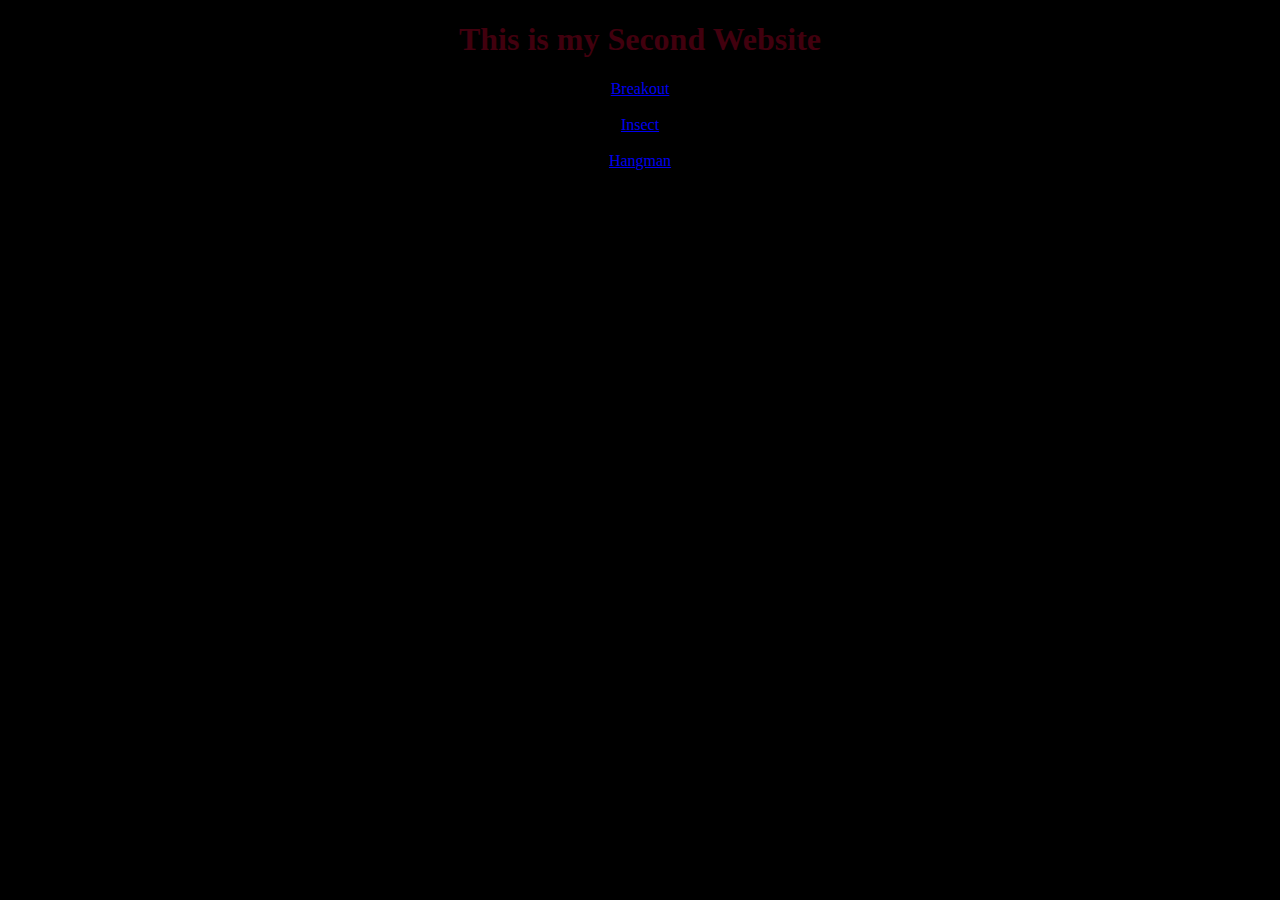
<file: index.html>
<!DOCTYPE html>
<html lang="en">
<head>
    <meta charset="UTF-8">
    <meta name="viewport" content="width=device-width, initial-scale=1.0">
    <title>Website2</title>
</head>
<link rel="stylesheet" href="css/index.css">
<body>


<div id="ds" class="ds">
    <h1>This is my Second Website</h1>
    <a href="breakout.html">Breakout</a>
    <br>
    <br>
    <a href="insect.html">Insect</a>
    <br>
    <br>
    <a href="hangman.html">Hangman</a>
</div>
</body>
<script src= "js/index.js"></script>

</html>
</file>
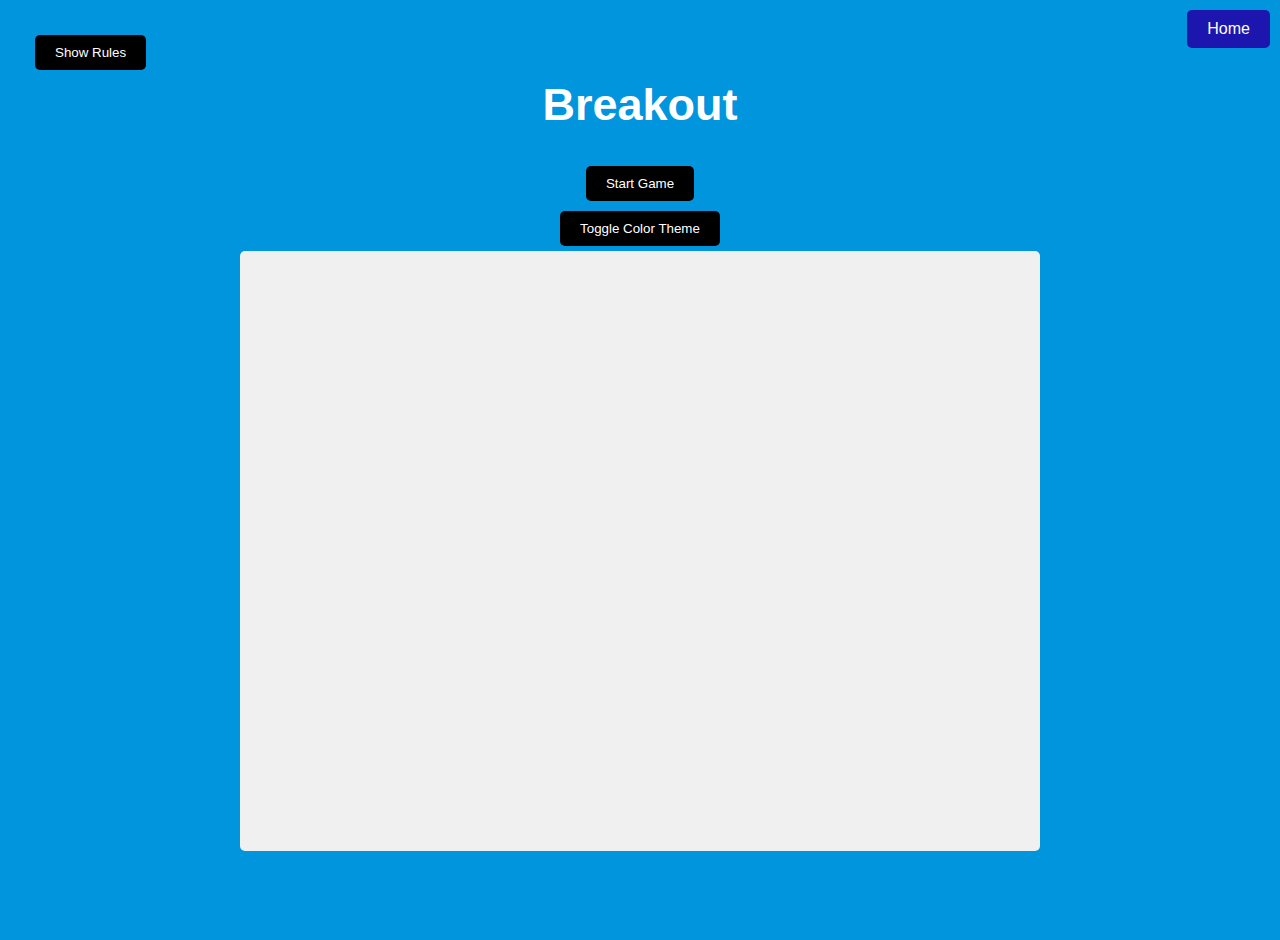
<file: breakout.html>
<!DOCTYPE html>
<html lang="en">
<head>
    <meta charset="UTF-8">
    <meta name="viewport" content="width=device-width, initial-scale=1.0">
    <title>Breakout</title>
    <link rel="stylesheet" href="css/breakout.css">
</head>
<body>
    <h1>Breakout</h1>
    <button id="rules-btn" class="btn rules-btn">Show Rules</button>
    <div id="rules" class="rules">
        <h2>How To Play:</h2>
        <p>Use your right and left arrow keys or D and A to move the paddle to bounce the ball up and break the blocks.</p>
        <p>If you miss the ball, your score and the blocks will reset.</p>
        <button id="close-btn" class="btn">Close</button>
    </div>

    <button id="start-btn" class="btn start">Start Game</button>
    <button id="color-theme-btn" class="btn">Toggle Color Theme</button>

    <canvas id="canvas" width="800" height="600"></canvas>

    <script src="js/breakout.js"></script>
</body>
<a href="index.html" class="home">Home</a>
</html>
</file>
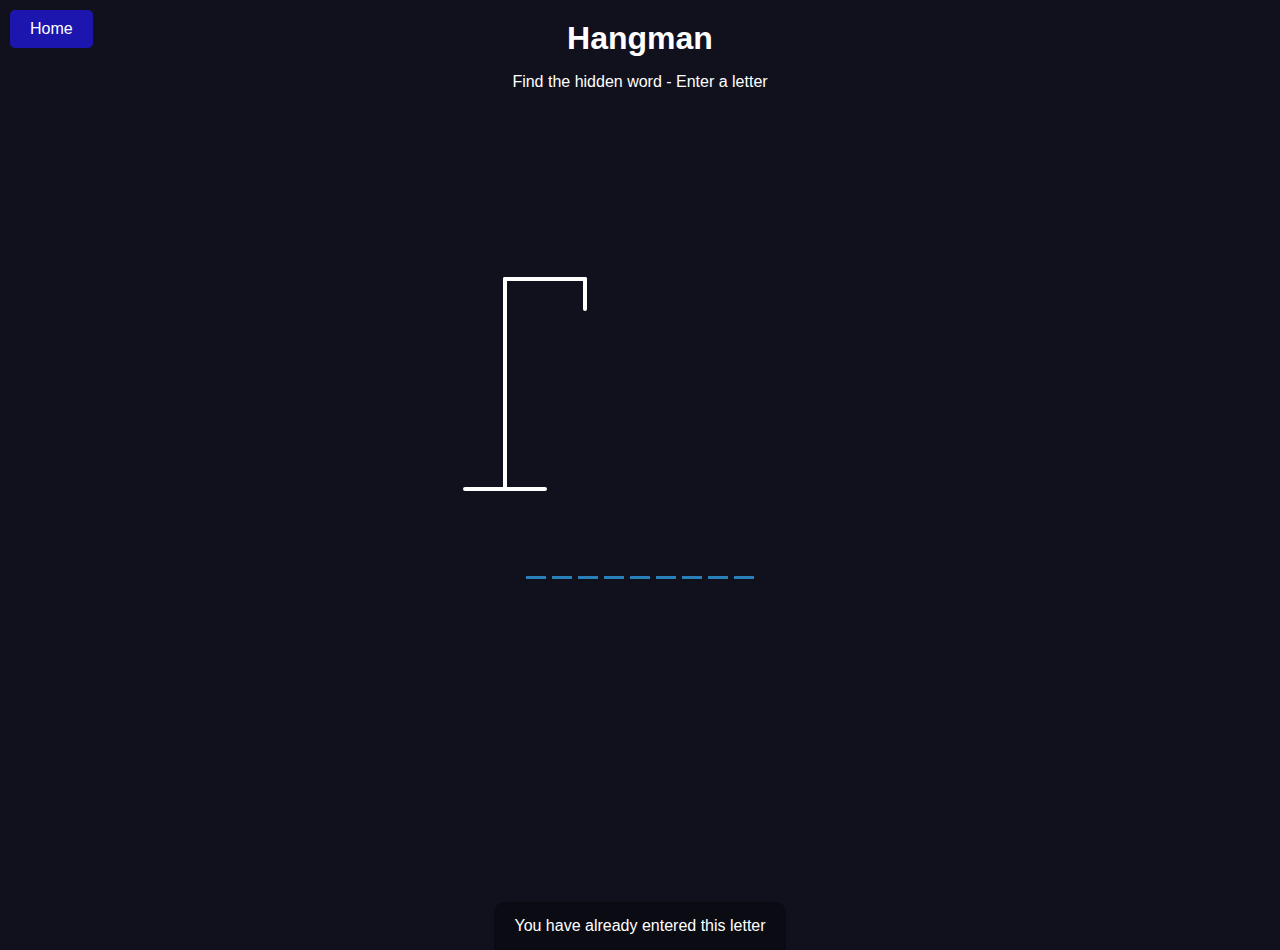
<file: hangman.html>
<!DOCTYPE html>
<html lang="en">
<head>
    <meta charset="UTF-8">
    <meta name="viewport" content="width=device-width, initial-scale=1.0">
    <title>Hangman</title>
    <link rel="stylesheet" href="css/hangman.css">
</head>
<body>
    <h1>Hangman</h1>
    <p>Find the hidden word - Enter a letter</p>
    <div class="game-container">
        <svg height="250" width="200" class="figure-container">
            <!-- rod -->
            <line x1="60" y1="20" x2="140" y2="20" />
            <line x1="140" y1="20" x2="140" y2="50" />
            <line x1="60" y1="20" x2="60" y2="230" />
            <line x1="20" y1="230" x2="100" y2="230" />

            <!-- head -->
            <circle cx="140" cy="70" r="20" class="figure-part"/>

            <!-- body -->
            <line x1="140" y1="90" x2="140" y2="150" class="figure-part"/>

           <!-- arms -->
            <line x1="140" y1="120" x2="120" y2="100" class="figure-part"/>
            <line x1="140" y1="120" x2="160" y2="100" class="figure-part"/>

           <!-- legs -->
            <line x1="140" y1="150" x2="120" y2="180" class="figure-part"/>
            <line x1="140" y1="150" x2="160" y2="180" class="figure-part"/>
        </svg>
        <div class="wrong-letters-container">
            <div id="wrong-letters">
            </div>
        </div>
        <div class="word" id="word">
        </div>
    </div>

    <!-- Container for final message -->
    <div class="popup-container" id="popup-container">
        <div class="popup">
            <h2 id="final-message">You Have Won</h2>
            <button id="play-button">Play Again</button>
        </div>
    </div>

    <!-- Notification -->
    <div class="notification-container" id="notification-container">
        <p>You have already entered this letter</p>
    </div>

</body>
<script src="js/hangman.js"></script>

<a href="index.html" class="home">Home</a>

</html>
</file>
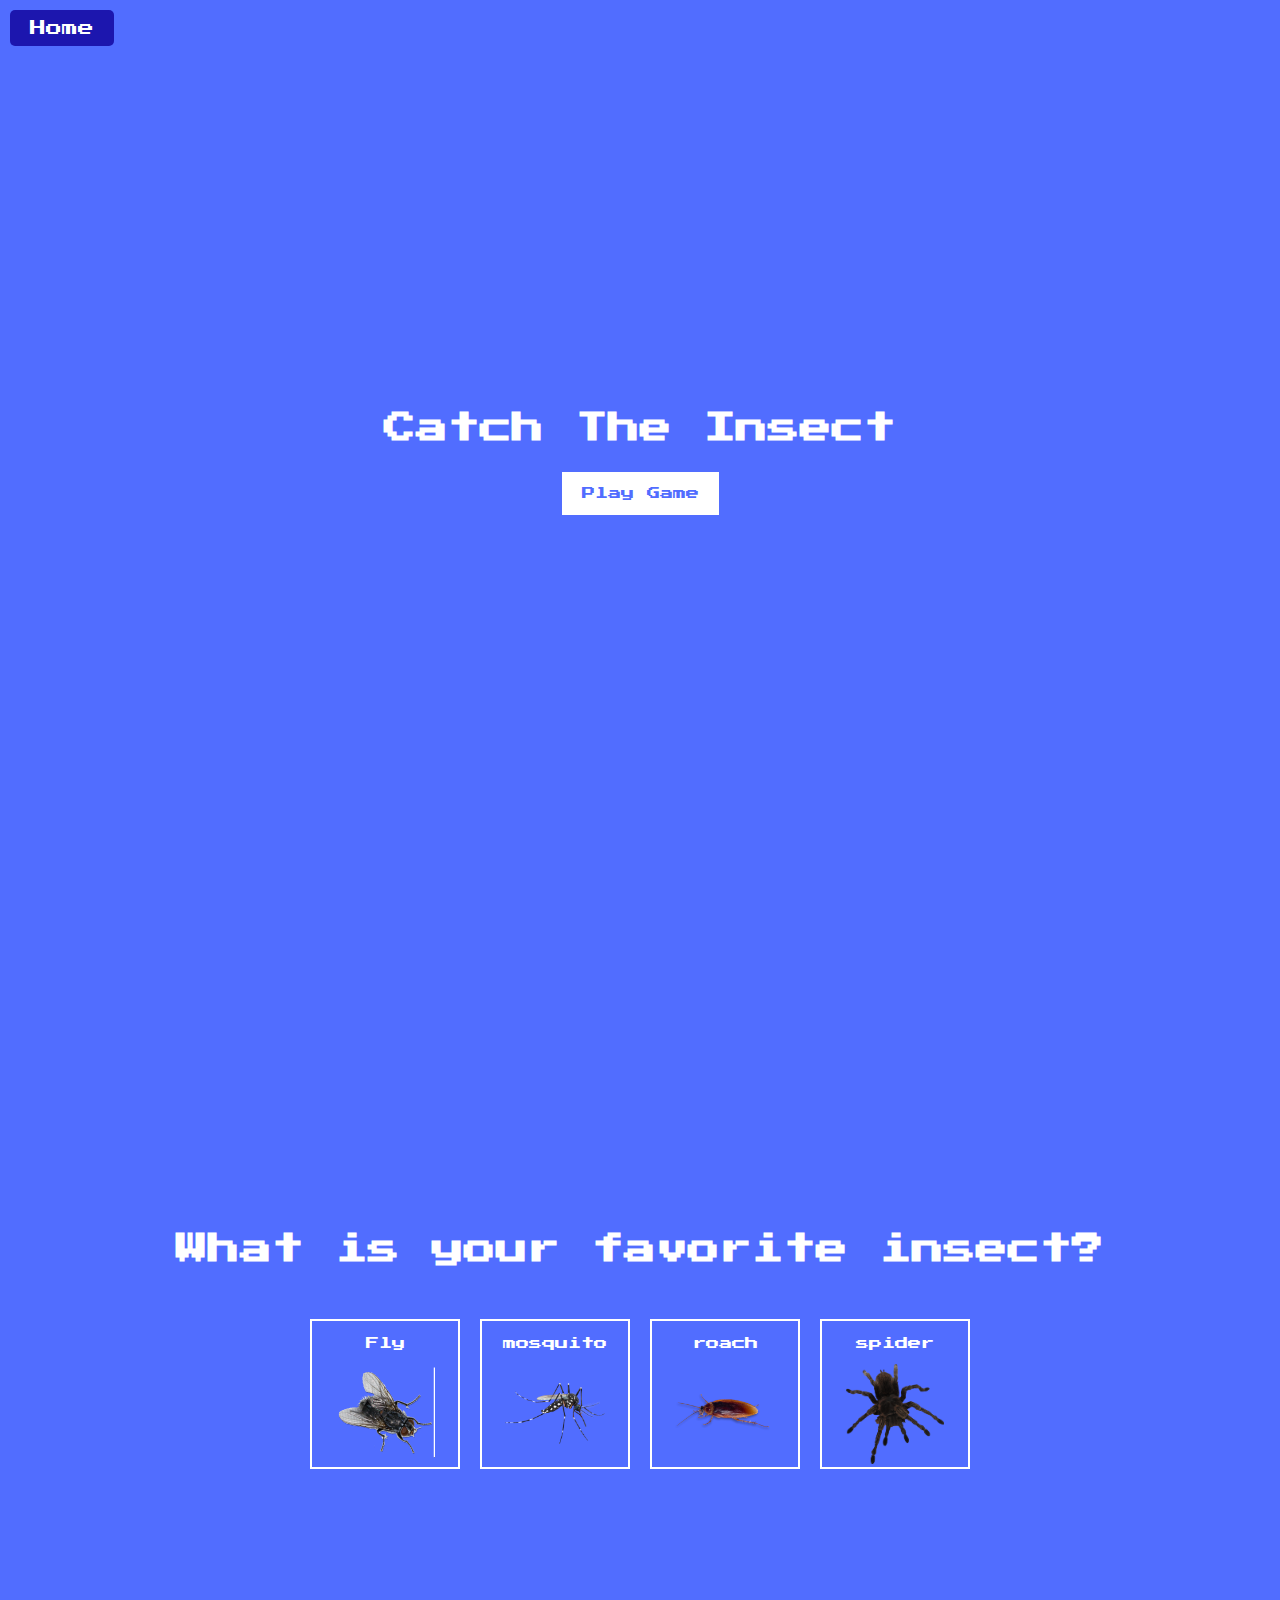
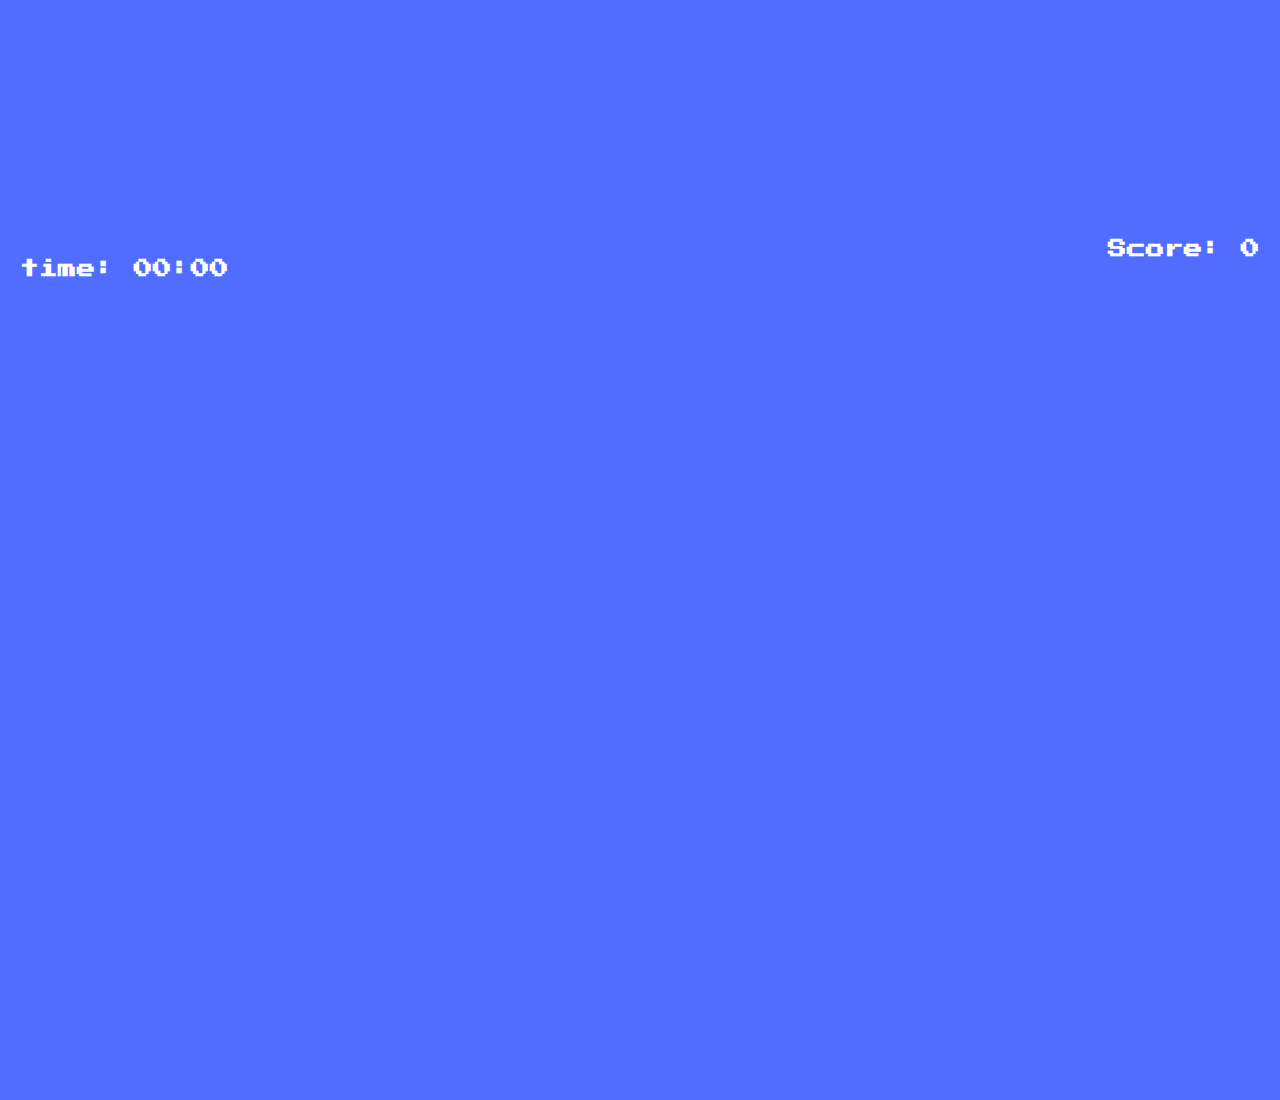
<file: insect.html>
<!DOCTYPE html>
<html lang="en">
<head>
    <meta charset="UTF-8">
    <meta name="viewport" content="width=device-width, initial-scale=1.0">
    <title>Catch The Insect</title>
    <link rel="stylesheet" href="css/insect.css">
</head>
<body>
    <div class = "screen">
        <h1>Catch The Insect</h1>
        <button class = "btn" id = "start-btn">Play Game</button>
    </div>

    <div class = "screen">
        <h1>What is your favorite insect?</h1>
        <ul class = "insects-list">
            <li>
                <button class = "choose-insect-btn">
                    <p>Fly</p>
                    <img src = "images/fly.png" alt = "fly">
                </button>
            </li><li>
                <button class = "choose-insect-btn">
                    <p>mosquito</p>
                    <img src = "images/mosquito.png" alt = "mosquito">
                </button>
            </li>
            <li>
                <button class = "choose-insect-btn">
                    <p>roach</p>
                    <img src = "images/roach.png" alt = "roach">
                </button>
            </li>
            <li>
                <button class = "choose-insect-btn">
                    <p>spider</p>
                    <img src = "images/spider.png" alt = "spider">
                </button>
            </li>
        </ul>
    </div>
    <div class="screen game-container" id="game-container">
        <h3 class="time" id="time">
            time: 00:00</h3>
            <h3 id="score" class="score">Score: 0</h3>
        <h5 id="message" class="message">
            Are you annoyed yet? <br>
            You are playing an impossible game!!
        </h5>
        <h5 id="win-message" class="win-message">
           Congrats!! You Win!
        </h5>
        <h5 id="lose-message" class="lose-message">
            You Lose!!
         </h5>
    </div>
</body>
<script src= "js/insect.js"></script>
<a href="index.html" class="home">Home</a>
</html>
</file>
<file: css/index.css>
body{
    background-color:rgb(0,0,0);
    height: 100%;
    margin: 0;
}

.ds{
    color:rgb(65,0,14);
    text-align: center;
}
</file>
<file: css/breakout.css>
body {
    background-color: #0095DD;
    display: flex;
    flex-direction: column;
    align-items: center;
    justify-content: center;
    min-height: 100vh;
    margin: 0;
    font-family: Arial, Helvetica, sans-serif;
}

h1 {
    font-size: 45px;
    color: white;
}

.btn {
    cursor: pointer;
    border: 0;
    padding: 10px 20px;
    background: black;
    color: white;
    border-radius: 5px;
    margin: 5px;
}

.btn:hover {
    background: #222;
}

.btn:active {
    transform: scale(0.98);
}

.rules-btn {
    position: absolute;
    top: 30px;
    left: 30px;
}

.rules {
    position: absolute;
    top: 0;
    right: 0;
    background: #333333;
    color: white;
    min-height: 100vh;
    width: 400px;
    padding: 20px;
    line-height: 1.5;
    transform: translateX(-400px);
    transition: transform 1s ease-in-out, opacity 0.5s ease-in-out;
    opacity: 0;
}

.rules.show {
    transform: translateX(0);
    opacity: 1;
}

canvas {
    background: #f0f0f0;
    display: block;
    border-radius: 5px;
}

.home{

    position: fixed;
    top: 10px;
    right: 10px;
    padding: 10px 20px;
    font-size: 16px;
    color: white;
    background-color: #1C16AE;
    text-decoration: none;
    border-radius: 5px;
}
</file>
<file: css/hangman.css>
* {
    box-sizing: border-box;
}

.home{

    position: fixed;
    top: 10px;
    left: 10px;
    padding: 10px 20px;
    font-size: 16px;
    color: white;
    background-color: #1C16AE;
    text-decoration: none;
    border-radius: 5px;
}
body {
    background-color: #11111e;
    color: #ffffff;
    font-family: Arial, Helvetica, sans-serif;
    display: flex;
    flex-direction: column;
    align-items: center;
    height: 80vh;
    margin: 0;
    overflow: hidden;
}

h1 {
    margin: 20px 0 0;
}

.game-container {
    padding: 20px 30px;
    position: relative;
    margin: auto;
    height: 350px;
    width: 450px;
}

.wrong-letters-container {
    position: absolute;
    top: 20px;
    right: 20px;
    display: flex;
    flex-direction: column;
    text-align: right;
}

.wrong-letters-containers p {
    margin: 0 0 5px;
}

.wrong-letters-container span {
    font-size: 24px;
}

.word {
    display: flex;
    position: absolute;
    bottom: 10px;
    left: 50%;
    transform: translateX(-50%);
}

.letter {
    font-size: 30px;
    display: inline-flex;
    align-items: center;
    justify-content: center;
    height: 50px;
    width: 20px;
    margin: 0 3px;
    border-bottom: 3px solid #2980B9;
}

.figure-container {
    fill: transparent;
    stroke: #ffffff;
    stroke-width: 4px;
    stroke-linecap: round;
}

.figure-part {
    display: none;
}

.popup-container {
    background-color: rgba(0,0,0,0);
    position: fixed;
    top: 0;
    bottom: 0;
    left: 0;
    right: 0;
    /*display: flex;*/
    display: none;
    align-items: center;
    justify-content: center;
}

.popup {
    background: #2980B9;
    border-radius: 5px;
    box-shadow: 0 15px 10px 3px rgba(0,0,0,0.1);
    padding: 20px;
    text-align: center;
}

.popup button {
    cursor: pointer;
    background-color: white;
    color: #2980B9;
    margin-top: 20px;
    padding: 12px 20px;
    font-size: 16px;
}

.popup button:active {
    transform: scale(0.98);
}

.notification-container {
    background-color: rgba(0,0,0,0.3);
    padding: 15px 20px;
    border-radius: 10px 10px 0 0;
    position: absolute;
    bottom: -50px;
    transition: transform 0.3s ease-in-out;
}

.notification-container p {
    margin: 0;
}

.notification-container.show {
    transform: translate(-50px);
}
</file>
<file: css/insect.css>
@import url('https://fonts.googleapis.com/css2?family=Press+Start+2P&display=swap');

* {
    box-sizing: border-box;
}

body{
    background-color: #516dff;
    color: #ffffff;
    font-family: "Press Start 2P", system-ui;
    height: 100vh;
    overflow: hidden;
    margin:0;

}

.choose-insect-btn img {
    width: 100px;
    height: 100px;
    object-fit: contain;
}

.screen {
    height: 100vh;
    width: 100vw;
    display: flex;
    flex-direction: column;
    align-items: center;
    justify-content: center;
    transition: margin .5s ease-in;
}

.btn {
    border: 0;
    background-color: #ffffff;
    color: #516dff;
    padding: 15px 20px;
    cursor: pointer;
    font-family: inherit;

}

.btn:hover {
    opacity: 0.9;
}



.screen.up {
    margin-top: -100vh;
}

a {
    color: white;
}

h1 {
    line-height: 1.4;
}

.insects-list {
    display: flex;
    flex-wrap: wrap;
    list-style-type: none;
    justify-content: center;
    padding: 0;
}

.insects-list li {
    margin: 10px;
}

.choose-insect-btn {
    background-color: transparent;
    border: 2px solid #ffffff;
    color: #ffffff;
    cursor: pointer;
    font-family: inherit;
    width: 150px;
    height: 150px;
}

.choose-insect.btn:hover {
    background-color : #ffffff;
    color: #516dff;
}

.choose-insect-btn:active {
    background-color: rgba(255,255,255, 0.7)
}

.game-container {
    position: relative;
}

.time {
    position: absolute;
    top: 40px;
    left: 20px;
}


.score {
    position: absolute;
    top: 20px;
    right: 20px;
}
.win-message{
    opacity: 0;
    line-height: 1.7;
    width: 100%;
    background-color: rgba(0,0,0,0.5);
    z-index: 100;
    padding: 20px;
    text-align: center;
    position: absolute;
    top: 0;
    left: 50%;
    transform: translate(-50%, -150%);
}
.win-message.visible{
    transition: ease-out 1s;
    opacity: 1;
    transform: translate(-50%, 150%)

}
.lose-message{
    opacity: 0;
    line-height: 1.7;
    width: 100%;
    background-color: rgba(0,0,0,0.5);
    z-index: 100;
    padding: 20px;
    text-align: center;
    position: absolute;
    top: 0;
    left: 50%;
    transform: translate(-50%, -150%);
}
.lose-message.visible{
    transition: ease-out 1s;
    opacity: 1;
    transform: translate(-50%, 150%)
}

.message {
    opacity: 0;
    line-height: 1.7;
    width: 100%;
    background-color: rgba(0,0,0,0.5);
    z-index: 100;
    padding: 20px;
    text-align: center;
    position: absolute;
    top: 0;
    left: 50%;
    transform: translate(-50%, -150%);
    transition: ease-in 1s;
}




.message.visible {
    opacity: 1;
    transform: translate(-50%, 150%)
}


.insect {
    cursor: pointer;
    display: flex;
    align-items: center;
    justify-content: center;
    width: 100px;
    height: 100px;
    position: absolute;
    transform: translate(-50%, -50%) scale(1);
    transition: transform 0.3s ease-in-out;
}

.insect img {
    width: 100px;
    height: 100px;
}

.insect.caught {
    transform: translate(-50%, -50%) scale(0);
}

.home{

    position: fixed;
    top: 10px;
    left: 10px;
    padding: 10px 20px;
    font-size: 16px;
    color: white;
    background-color: #1C16AE;
    text-decoration: none;
    border-radius: 5px;
}
</file>
